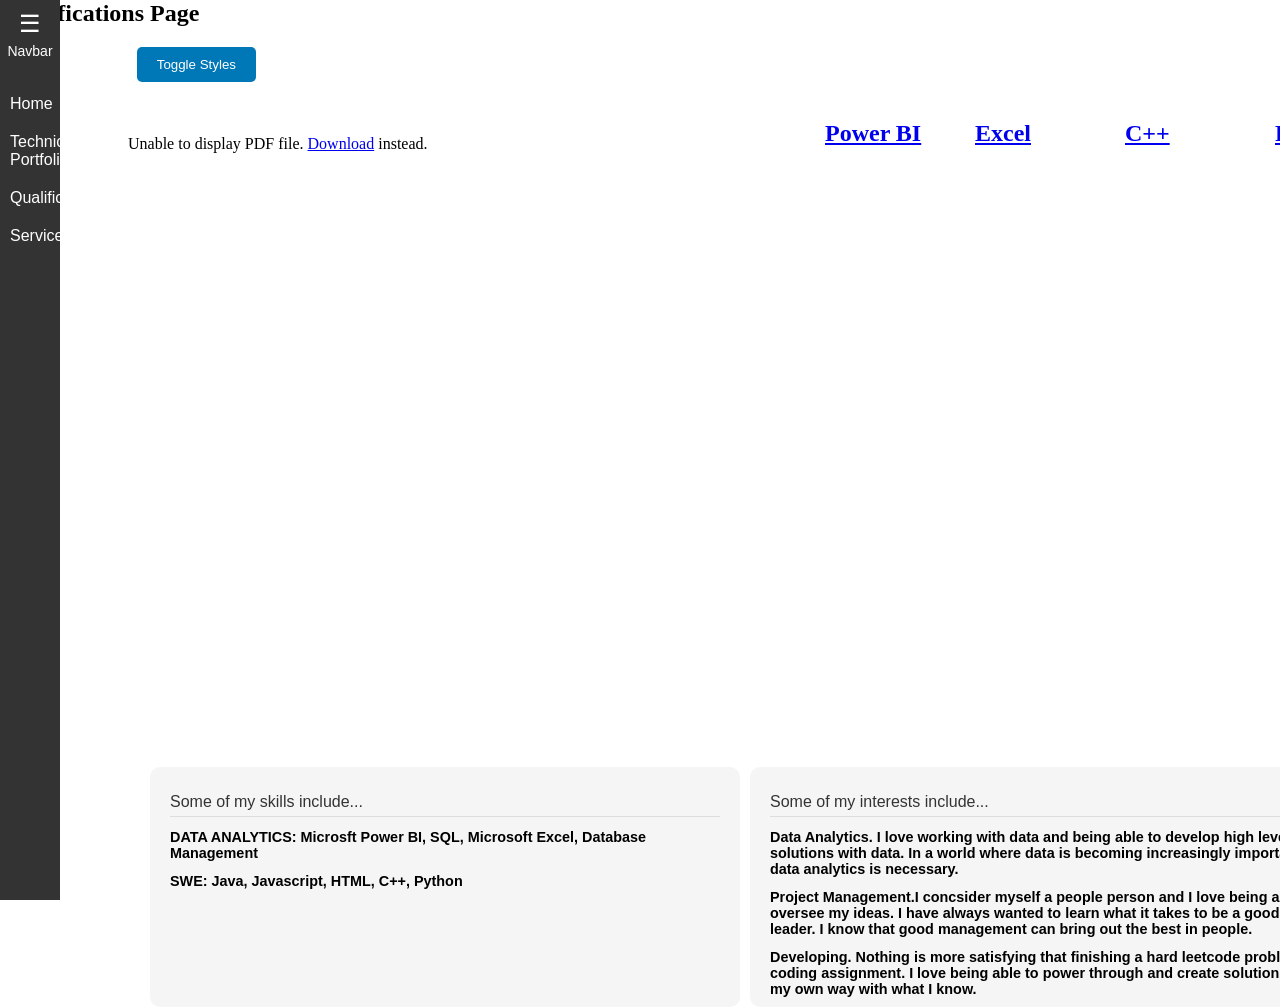
<file: qualifications.html>
<!DOCTYPE HTML PUBLIC "-//W3C//DTD HTML 4.01 Transitional//EN">
<html lang="en">
<head>
    <meta charset="UTF-8">
    <meta name="viewport" content="width=device-width, initial-scale=1.0">
    <link id="default-stylesheet" rel="stylesheet" href="styles2.css">
    <link id="alternate-stylesheet" rel="stylesheet" href="styles.css">
    <title>Side Navbar</title>
</head>
<body>
    <div class="navbar">
        <div class="navbar-header">
            <span class="navbar-icon">☰</span>
            <span class="navbar-title">Navbar</span>
        </div>
        <ul class="navbar-links">
            <li><a href="index.html">Home</a></li>
            <li><a href="Technical_portfolio.html">Technical Portfolio</a></li>
            <li><a href="qualifications.html">Qualifications</a></li>
            <li><a href="services.html">Service</a></li>
            
        </ul>
    </div>
    <div class="header_qual">
        <h2>Qualifications Page</h2>
    </div>
    <div class ="style toggle">
        <button id="toggle-styles">Toggle Styles</button>
    </div>
    <div class ="qualifications">
        <div class="resume">
            <div class="pdf-container">
                <object data="resume.pdf" type="application/pdf" width="100%" height="500px">
                    <p>Unable to display PDF file. <a href="resume.pdf">Download</a> instead.</p>
                  </object>
            </div>
        </div>
    </div>
    <div class = "qual_skill">
        <p>Some of my skills include...</p>
        <h2>DATA ANALYTICS: Microsft Power BI, SQL, Microsoft Excel, Database Management</h2>
        <h2>SWE: Java, Javascript, HTML, C++, Python</h2>
    </div>
    <div class = "qual_interests">
        <p>Some of my interests include...</p>
        <h2><strong>Data Analytics.</strong> I love working with data and being able to develop high level solutions with data. In a world where data is becoming increasingly important, data analytics is necessary.</h2>
        <h2><strong>Project Management.</strong>I concsider myself a people person and I love being able to oversee my ideas. I have always wanted to learn what it takes to be a good leader. I know that good management can bring out the best in people.</h2>
        <h2><strong>Developing.</strong> Nothing is more satisfying that finishing a hard leetcode problem or coding assignment. I love being able to power through and create solutions in my own way with what I know.</h2>
    </div>
    <div class="Qual_links">
        <a href="https://powerbi.microsoft.com/en-us/" target="_blank" id="powerbi-logo">
            <h2>Power BI</h2>
        </a>
        <a href="https://www.microsoft.com/en-us/microsoft-365/excel" target="_blank" id="excel-logo">
            <h2>Excel</h2>
        </a>
        <a href="https://www.w3schools.com/cpp/cpp_intro.asp" target="_blank" id="c-logo">
            <h2>C++</h2>
        </a>
        <a href="https://www.python.org/" target="_blank" id="python-logo">
            <h2>Python</h2>
        </a>
    </div>
    <script src="script.js"></script>
    <script src="toggle.js"></script>
</body>

</html>
</file>
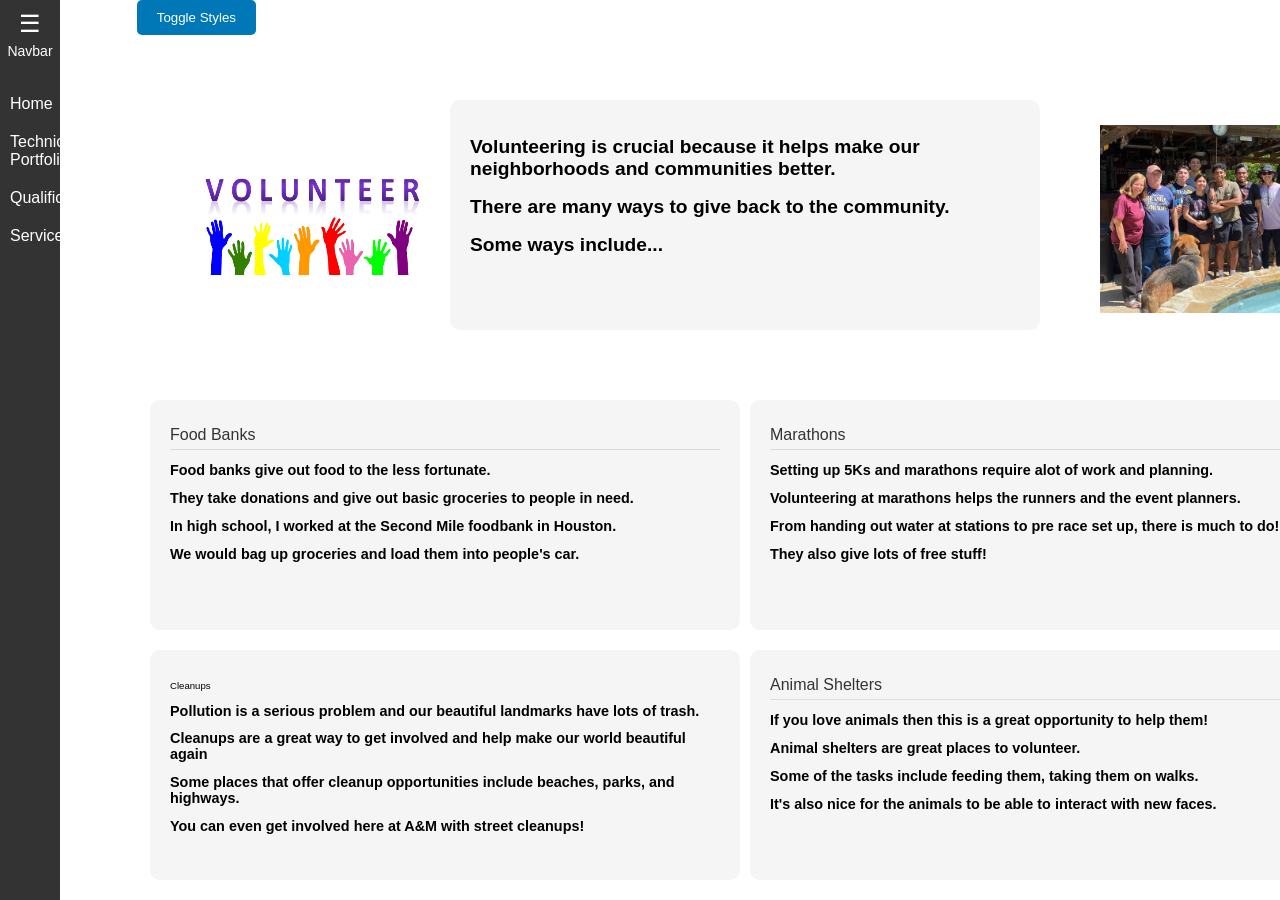
<file: services.html>
<!DOCTYPE HTML PUBLIC "-//W3C//DTD HTML 4.01 Transitional//EN">
<html lang="en">
<head>
    <meta charset="UTF-8">
    <meta name="viewport" content="width=device-width, initial-scale=1.0">
    <link id="default-stylesheet" rel="stylesheet" href="styles2.css">
    <link id="alternate-stylesheet" rel="stylesheet" href="styles.css">
    <title>Side Navbar</title>
</head>
<body>
    <div class="navbar">
        <div class="navbar-header">
            <span class="navbar-icon">☰</span>
            <span class="navbar-title">Navbar</span>
        </div>
        <ul class="navbar-links">
            <li><a href="index.html">Home</a></li>
            <li><a href="Technical_portfolio.html">Technical Portfolio</a></li>
            <li><a href="qualifications.html">Qualifications</a></li>
            <li><a href="services.html">Service</a></li>
            
        </ul>
    </div>
    <div class ="style toggle">
        <button id="toggle-styles">Toggle Styles</button>
    </div>
    <div class = "volunteer_img1">
        <img src="volunteering.png"  id="service_img1">
    </div>
    <div class = "volunteer_imgs">
        <img src="volunteering2.jpg"  id="service_img2">
    </div>

    <div class = "service_intro">
        
        <h2>Volunteering is crucial because it helps make our neighborhoods and communities better. </h2> 
        <h2>There are many ways to give back to the community.</h2>
        <h2>Some ways include... </h2>
        <h2></h2>
    </div>
    <div class = "food_bank">
        <p>Food Banks</p>
        <h2>Food banks give out food to the less fortunate.</h2> 
        <h2>They take donations and give out basic groceries to people in need.</h2>
        <h2>In high school, I worked at the Second Mile foodbank in Houston.</h2>
        <h2>We would bag up groceries and load them into people's car.</h2>
        <h2></h2>
    </div>
    <div class = "Marathons">
        <p>Marathons</p>
        <h2>Setting up 5Ks and marathons require alot of work and planning.</h2> 
        <h2>Volunteering at marathons helps the runners and the event planners.</h2>
        <h2>From handing out water at stations to pre race set up, there is much to do!</h2>
        <h2>They also give lots of free stuff!</h2>
        <h2></h2>
    </div>
    <div class = "Animal_shelter">
        <p>Animal Shelters</p>
        <h2>If you love animals then this is a great opportunity to help them!</h2> 
        <h2>Animal shelters are great places to volunteer.</h2>
        <h2>Some of the tasks include feeding them, taking them on walks.</h2>
        <h2>It's also nice for the animals to be able to interact with new faces.</h2>
        <h2></h2>
    </div>
    <div class = "Cleanups">
        <p>Cleanups</p>
        <h2>Pollution is a serious problem and our beautiful landmarks have lots of trash.</h2> 
        <h2>Cleanups are a great way to get involved and help make our world beautiful again</h2>
        <h2>Some places that offer cleanup opportunities include beaches, parks, and highways.</h2>
        <h2>You can even get involved here at A&M with street cleanups!</h2>
        <h2></h2>
    </div>
    <script src="script.js"></script>
    <script src="toggle.js"></script>
</body>

</html>
</file>
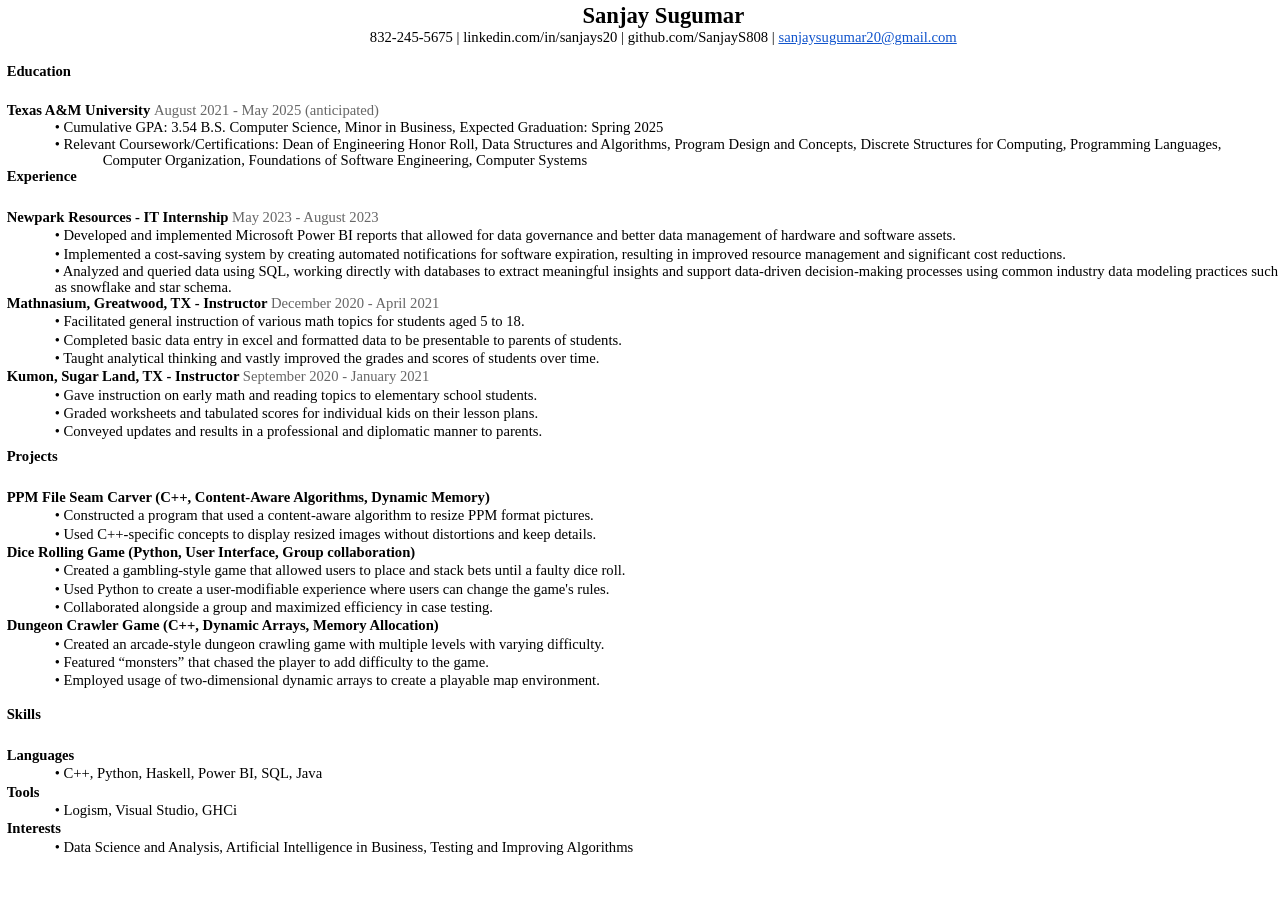
<file: Sugumar_Sanjay_Resume (3).html>
<!DOCTYPE  html PUBLIC "-//W3C//DTD XHTML 1.0 Transitional//EN" "http://www.w3.org/TR/xhtml1/DTD/xhtml1-transitional.dtd">
<html xmlns="http://www.w3.org/1999/xhtml" xml:lang="en" lang="en"><head><meta http-equiv="Content-Type" content="text/html; charset=utf-8"/><title>Sugumar_Sanjay_Resume</title><style type="text/css"> * {margin:0; padding:0; text-indent:0; }
 h1 { color: black; font-family:"Times New Roman", serif; font-style: normal; font-weight: bold; text-decoration: none; font-size: 17pt; }
 p { color: black; font-family:"Times New Roman", serif; font-style: normal; font-weight: normal; text-decoration: none; font-size: 11pt; margin:0pt; }
 a { color: #1154CC; font-family:"Times New Roman", serif; font-style: normal; font-weight: normal; text-decoration: underline; font-size: 11pt; }
 h2 { color: black; font-family:"Times New Roman", serif; font-style: normal; font-weight: bold; text-decoration: none; font-size: 11pt; }
 .s1 { color: #666; font-family:"Times New Roman", serif; font-style: normal; font-weight: normal; text-decoration: none; font-size: 11pt; }
 li {display: block; }
 #l1 {padding-left: 0pt; }
 #l1> li>*:first-child:before {content: "• "; color: black; font-family:"Times New Roman", serif; font-style: normal; font-weight: normal; text-decoration: none; font-size: 11pt; }
</style></head><body><h1 style="padding-top: 2pt;padding-left: 35pt;text-indent: 0pt;text-align: center;">Sanjay Sugumar</h1><p style="padding-left: 35pt;text-indent: 0pt;text-align: center;"><a href="mailto:sanjaysugumar20@gmail.com" style=" color: black; font-family:&quot;Times New Roman&quot;, serif; font-style: normal; font-weight: normal; text-decoration: none; font-size: 11pt;" target="_blank">832-245-5675 | linkedin.com/in/sanjays20 | github.com/SanjayS808 | </a><a href="mailto:sanjaysugumar20@gmail.com" target="_blank">sanjaysugumar20@gmail.com</a></p><p style="text-indent: 0pt;text-align: left;"><br/></p><h2 style="padding-left: 5pt;text-indent: 0pt;text-align: left;">Education</h2><p style="text-indent: 0pt;text-align: left;"><br/></p><p style="padding-left: 5pt;text-indent: 0pt;line-height: 1pt;text-align: left;"/><h2 style="padding-top: 4pt;padding-left: 5pt;text-indent: 0pt;text-align: left;">Texas A&amp;M University <span class="s1">August 2021 - May 2025 (anticipated)</span></h2><ul id="l1"><li data-list-text="•"><p style="padding-left: 47pt;text-indent: -6pt;text-align: left;">Cumulative GPA: 3.54 B.S. Computer Science, Minor in Business, Expected Graduation: Spring 2025</p></li><li data-list-text="•"><p style="padding-top: 1pt;padding-left: 77pt;text-indent: -36pt;line-height: 106%;text-align: left;">Relevant Coursework/Certifications: Dean of Engineering Honor Roll, Data Structures and Algorithms, Program Design and Concepts, Discrete Structures for Computing, Programming Languages, Computer Organization, Foundations of Software Engineering, Computer Systems</p><h2 style="padding-left: 5pt;text-indent: 0pt;text-align: left;">Experience</h2><p style="text-indent: 0pt;text-align: left;"><br/></p><p style="padding-left: 5pt;text-indent: 0pt;line-height: 1pt;text-align: left;"/><h2 style="padding-top: 5pt;padding-left: 5pt;text-indent: 0pt;text-align: left;">Newpark Resources - IT Internship <span class="s1">May 2023 - August 2023</span></h2></li><li data-list-text="•"><p style="padding-top: 1pt;padding-left: 41pt;text-indent: 0pt;text-align: left;">Developed and implemented Microsoft Power BI reports that allowed for data governance and better data management of hardware and software assets.</p></li><li data-list-text="•"><p style="padding-top: 1pt;padding-left: 41pt;text-indent: 0pt;text-align: left;">Implemented a cost-saving system by creating automated notifications for software expiration, resulting in improved resource management and significant cost reductions.</p></li><li data-list-text="•"><p style="padding-top: 1pt;padding-left: 41pt;text-indent: 0pt;line-height: 106%;text-align: left;">Analyzed and queried data using SQL, working directly with databases to extract meaningful insights and support data-driven decision-making processes using common industry data modeling practices such as snowflake and star schema.</p><h2 style="padding-left: 5pt;text-indent: 0pt;text-align: left;">Mathnasium, Greatwood, TX - Instructor <span class="s1">December 2020 - April 2021</span></h2></li><li data-list-text="•"><p style="padding-top: 1pt;padding-left: 47pt;text-indent: -6pt;text-align: left;">Facilitated general instruction of various math topics for students aged 5 to 18.</p></li><li data-list-text="•"><p style="padding-top: 1pt;padding-left: 47pt;text-indent: -6pt;text-align: left;">Completed basic data entry in excel and formatted data to be presentable to parents of students.</p></li><li data-list-text="•"><p style="padding-top: 1pt;padding-left: 47pt;text-indent: -6pt;text-align: left;">Taught analytical thinking and vastly improved the grades and scores of students over time.</p><h2 style="padding-top: 1pt;padding-left: 5pt;text-indent: 0pt;text-align: left;">Kumon, Sugar Land, TX - Instructor <span class="s1">September 2020 - January 2021</span></h2></li><li data-list-text="•"><p style="padding-top: 1pt;padding-left: 47pt;text-indent: -6pt;text-align: left;">Gave instruction on early math and reading topics to elementary school students.</p></li><li data-list-text="•"><p style="padding-top: 1pt;padding-left: 47pt;text-indent: -6pt;text-align: left;">Graded worksheets and tabulated scores for individual kids on their lesson plans.</p></li><li data-list-text="•"><p style="padding-top: 1pt;padding-left: 47pt;text-indent: -6pt;text-align: left;">Conveyed updates and results in a professional and diplomatic manner to parents.</p><h2 style="padding-top: 6pt;padding-left: 5pt;text-indent: 0pt;text-align: left;">Projects</h2><p style="text-indent: 0pt;text-align: left;"><br/></p><p style="padding-left: 5pt;text-indent: 0pt;line-height: 1pt;text-align: left;"/><h2 style="padding-top: 5pt;padding-left: 5pt;text-indent: 0pt;text-align: left;">PPM File Seam Carver (C++, Content-Aware Algorithms, Dynamic Memory)</h2></li><li data-list-text="•"><p style="padding-top: 1pt;padding-left: 47pt;text-indent: -6pt;text-align: left;">Constructed a program that used a content-aware algorithm to resize PPM format pictures.</p></li><li data-list-text="•"><p style="padding-top: 1pt;padding-left: 47pt;text-indent: -6pt;text-align: left;">Used C++-specific concepts to display resized images without distortions and keep details.</p><h2 style="padding-top: 1pt;padding-left: 5pt;text-indent: 0pt;text-align: left;">Dice Rolling Game (Python, User Interface, Group collaboration)</h2></li><li data-list-text="•"><p style="padding-top: 1pt;padding-left: 47pt;text-indent: -6pt;text-align: left;">Created a gambling-style game that allowed users to place and stack bets until a faulty dice roll.</p></li><li data-list-text="•"><p style="padding-top: 1pt;padding-left: 47pt;text-indent: -6pt;text-align: left;">Used Python to create a user-modifiable experience where users can change the game&#39;s rules.</p></li><li data-list-text="•"><p style="padding-top: 1pt;padding-left: 47pt;text-indent: -6pt;text-align: left;">Collaborated alongside a group and maximized efficiency in case testing.</p><h2 style="padding-top: 1pt;padding-left: 5pt;text-indent: 0pt;text-align: left;">Dungeon Crawler Game (C++, Dynamic Arrays, Memory Allocation)</h2></li><li data-list-text="•"><p style="padding-top: 1pt;padding-left: 47pt;text-indent: -6pt;text-align: left;">Created an arcade-style dungeon crawling game with multiple levels with varying difficulty.</p></li><li data-list-text="•"><p style="padding-top: 1pt;padding-left: 47pt;text-indent: -6pt;text-align: left;">Featured “monsters” that chased the player to add difficulty to the game.</p></li><li data-list-text="•"><p style="padding-top: 1pt;padding-left: 47pt;text-indent: -6pt;text-align: left;">Employed usage of two-dimensional dynamic arrays to create a playable map environment.</p><p style="text-indent: 0pt;text-align: left;"><br/></p><h2 style="padding-left: 5pt;text-indent: 0pt;text-align: left;">Skills</h2><p style="text-indent: 0pt;text-align: left;"><br/></p><p style="padding-left: 5pt;text-indent: 0pt;line-height: 1pt;text-align: left;"/><h2 style="padding-top: 5pt;padding-left: 5pt;text-indent: 0pt;text-align: left;">Languages</h2></li><li data-list-text="•"><p style="padding-top: 1pt;padding-left: 47pt;text-indent: -6pt;text-align: left;">C++, Python, Haskell, Power BI, SQL, Java</p><h2 style="padding-top: 1pt;padding-left: 5pt;text-indent: 0pt;text-align: left;">Tools</h2></li><li data-list-text="•"><p style="padding-top: 1pt;padding-left: 47pt;text-indent: -6pt;text-align: left;">Logism, Visual Studio, GHCi</p><h2 style="padding-top: 1pt;padding-left: 5pt;text-indent: 0pt;text-align: left;">Interests</h2></li><li data-list-text="•"><p style="padding-top: 1pt;padding-left: 47pt;text-indent: -6pt;text-align: left;">Data Science and Analysis, Artificial Intelligence in Business, Testing and Improving Algorithms</p></li></ul></body></html>
</file>
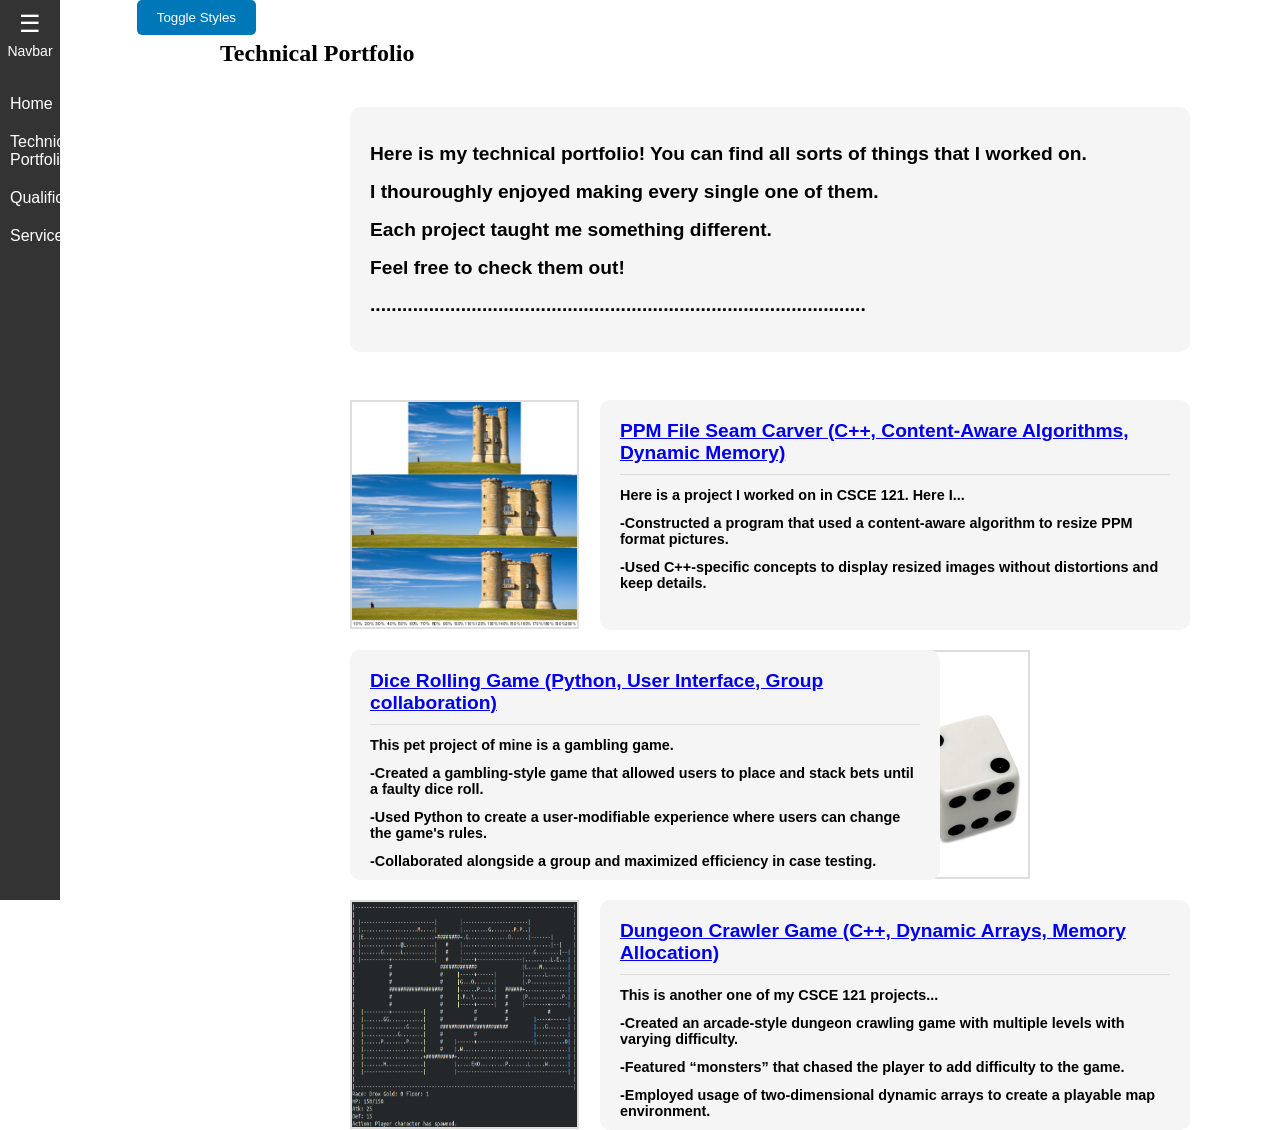
<file: Technical_portfolio.html>
<!DOCTYPE HTML PUBLIC "-//W3C//DTD HTML 4.01 Transitional//EN">
<html lang="en">
<head>
    <meta charset="UTF-8">
    <meta name="viewport" content="width=device-width, initial-scale=1.0">
    <link id="default-stylesheet" rel="stylesheet" href="styles2.css">
    <link id="alternate-stylesheet" rel="stylesheet" href="styles.css">
    <title>Side Navbar</title>
</head>
<body>
    <div class="navbar">
        <div class="navbar-header">
            <span class="navbar-icon">☰</span>
            <span class="navbar-title">Navbar</span>
        </div>
        <ul class="navbar-links">
            <li><a href="index.html">Home</a></li>
            <li><a href="Technical_portfolio.html">Technical Portfolio</a></li>
            <li><a href="qualifications.html">Qualifications</a></li>
            <li><a href="services.html">Service</a></li>
            
        </ul>
    </div>
    <div class ="style toggle">
        <button id="toggle-styles">Toggle Styles</button>
    </div>
<div class="technical_header">
    <h2> Technical Portfolio</h2>
</div>
    <div class="technical_para">
        <h2>Here is my technical portfolio! You can find all sorts of things that I worked on.</h2> 
        <h2> I thouroughly enjoyed making every single one of them. </h2>
        <h2>Each project taught me something different. </h2>
        <h2>Feel free to check them out! </h2>
        <h2>.............................................................................................</h2>

        
        <h2></h2>
    </div>
    <div class="tech_proj1">
        <div class = "proj1_image">
            <<img src="seamcarving.png" id="proj1_images"> 
        </div>
        <div class="tech_p1_desc">
        <div class="seamlink">
        <a href="https://www.linkedin.com/in/sanjays20/" target="_blank" id="seamlinks">
            <strong>PPM File Seam Carver (C++, Content-Aware Algorithms, Dynamic Memory)</strong>
        </a>
    </div>
            
            <p></p>
            <h2>Here is a project I worked on in CSCE 121. Here I...</h2> 
            <h2>-Constructed a program that used a content-aware algorithm to resize PPM format pictures. </h2>
            <h2>-Used C++-specific concepts to display resized images without distortions and keep details.</h2>
        </div>
    </div>
    <div class="tech_proj2">
        <div class="tech_p2_img">
            <<img src="p2_image.jpeg" id="proj2_images"> 
        </div>
        <div class="tech_p2_desc">
            <div class="dicelink">
                <a href="https://www.linkedin.com/in/sanjays20/" target="_blank" id="dicelinks">
                    <strong>Dice Rolling Game (Python, User Interface, Group collaboration)</strong>
                </a>
            </div>
            <p><strong></strong></p>
            <h2>This pet project of mine is a gambling game.</h2> 
            <h2>-Created a gambling-style game that allowed users to place and stack bets until a faulty dice roll.</h2>
            <h2>-Used Python to create a user-modifiable experience where users can change the game's rules.</h2>
            <h2>-Collaborated alongside a group and maximized efficiency in case testing.</h2>
        </div>
    </div>
    <div class="tech_proj3">
        <div class="tech_p3_img">
            <<img src="p3_image.png" id="proj3_images"> 
        </div>
        <div class="tech_p3_desc" >
            <div class="dicelink">
            <a href="https://www.linkedin.com/in/sanjays20/" target="_blank" id="dungeonlinks">
                <strong>Dungeon Crawler Game (C++, Dynamic Arrays, Memory Allocation)</strong>
            </a>
        </div>
        <p><strong></strong></p>
            <h2>This is another one of my CSCE 121 projects...</h2> 
            <h2>-Created an arcade-style dungeon crawling game with multiple levels with varying difficulty.</h2>
            <h2>-Featured “monsters” that chased the player to add difficulty to the game.</h2>
            <h2>-Employed usage of two-dimensional dynamic arrays to create a playable map environment.</h2>
        </div>
    </div>

    
    <script src="script.js"></script>
    <script src="toggle.js"></script>
</body>


</html>
</file>
<file: styles2.css>
/* styles1.css */
body {
    margin: 0;
    padding: 0;
}


.homepage_header {
    margin-left: 200px; 
    padding: 20px; 
    
}

/* ... (other CSS rules) ... */
.homepage_intro {
    background-color: #117aaf; /* Change the background color */
    margin-left: 350px; /* Adjusted margin-left */
    width: 160px; /* Adjusted width */
    height: 50px; /* Adjusted height */
}

.navbar {
    font-family: "Verdana", sans-serif;
    width: 60px;
    height: 100%;
    background-color: #1580eb;
    position: fixed;
    overflow-x: hidden;
    transition: width 0.2s;
}

.navbar:hover {
    width: 200px;
}

.navbar-header {
    display: flex;
    flex-direction: column;
    align-items: center;
    padding: 10px;
    color: #fff;
}

.navbar-icon {
    font-size: 24px;
    cursor: pointer;
}

.navbar-title {
    font-size: 14px;
    margin-top: 5px;
}

.navbar-links {
    list-style-type: none;
    padding: 0;
}

.navbar-links li {
    padding: 10px;
    text-align: center;
}

.navbar-links a {
    text-decoration: none;
    color: #fff;
    display: block;
}

.navbar-links a:hover {
    background-color: #444;
}

#homepage_image {
    position: absolute;
    top: 100px;
    left: 150px;
    width: 320px;
    height: 400px;

    
}

.footer {
    position: fixed;
    margin-top: 500px;
    bottom: 0;
    width: 100%;
    background-color: #333;
    color: #fff;
    text-align: center;
    padding: 1px;
}
.homepage_para {
    font-family: "Verdana", sans-serif; /* Change the font family */
    font-size: 90%; /* Increase the font size */
    margin-left: 500px; /* Adjusted margin-left */
    margin-top: 20px;
    width: 800px; /* Adjusted width */
    background-color: #ddd; /* Different background color */
    padding: 15px; /* Adjusted padding */
    border-radius: 10px; /* Added border-radius for rounded corners */
}

.homepage_para p {
    margin: 0;
    padding: 100px; /* Adjusted padding */
    font-size: 18px; /* Increase the font size */
    color: #555; /* Different text color */
    line-height: 1.5;
    border-bottom: 1px solid #ccc; /* Lighter horizontal line */
}

.homepage_para:hover {
    transform: scale(1.01);
}
.Connect_links{

    top: 200px;
    left: 200px;
    display: flex;
    justify-content: space-around; /* Evenly space the logos */
    align-items: center; /* Center the logos vertically */
    width: 600px; /* Adjust the container width as needed */
    
}

.tamulink{
    font-family: "Helvetica Neue", Helvetica, Arial, sans-serif;
    font-size: 20px;
    position: absolute;
    top: 182px;
    left: 672px;
    
}
.Connect_links{
    position: absolute;
    top: auto;
    left: 200px;
    display: flex;
    justify-content: space-around; /* Evenly space the logos */
    align-items: center; /* Center the logos vertically */
    width: 600px; /* Adjust the container width as needed */
    
}


/* Style the LinkedIn logo */
#linkedin-logo img {
    width: 100px; /* Adjust the size as needed */
    height: auto;
    border: none;
    transition: transform 0.2s;
    
}

/* Add a hover effect (optional) */
#linkedin-logo img:hover {
    transform: scale(1.1);
}

#discord-logo img {
    width: 100px; /* Adjust the size as needed */
    height: auto;
    border: none;
    transition: transform 0.2s;
}

/* Add a hover effect (optional) */
#discord-logo img:hover {
    transform: scale(1.1);
}   


#insta-logo img {
    width: 100px; /* Adjust the size as needed */
    height: auto;
    border: none;
    transition: transform 0.2s;
    
}

/* Add a hover effect (optional) */
#insta-logo img:hover {
    transform: scale(1.1);
}   

#git-logo img {
    width: 100px; /* Adjust the size as needed */
    height: auto;
    border: none;
    transition: transform 0.2s;
    
}

/* Add a hover effect (optional) */
#git-logo img:hover {
    transform: scale(1.1);
}   


.technical_para {
    font-family: "Verdana", sans-serif; /* Change the font family */
    font-size: 90%; /* Increase the font size */
    margin-left: 320px; /* Adjusted margin-left */
    margin-right: 20px; /* Added margin-right */
    width: 800px; /* Adjusted width */
    background-color: #ddd; /* Different background color */
    padding: 15px; /* Adjusted padding */
    border-radius: 10px; /* Added border-radius for rounded corners */
}
.technical_para p{
    margin: 0;
    padding: 5px 0;
    font-size: 16px;
    color: #333;
    line-height: 1.2;
    border-bottom: 1px solid #ddd; /* Add a horizontal line below each line of text */
}
.technical_para:hover {
    transform: scale(1.01);
}

.technical_header{
    margin-left: 200px; 
    padding: 20px;
}


.tech_p1_desc {
    font-family: "Arial", sans-serif; /* Change the font family */
    font-size: 60%; /* Increase the font size */
    width: 600px; /* Adjusted width */
    height: 220px; /* Adjusted height */
    background-color: #ddd; /* Different background color */
    padding: 15px; /* Adjusted padding */
    position: absolute;
    top: 420px; /* Adjusted top position */
    left: 600px; /* Adjusted left position */
    border-radius: 10px; /* Added border-radius for rounded corners */
}

.tech_p1_desc p {
    margin: 0;
    padding: 10px 0; /* Adjusted padding */
    font-size: 18px; /* Increase the font size */
    color: #555; /* Different text color */
    line-height: 1.5;
    border-bottom: 1px solid #ccc; /* Lighter horizontal line */
}


.tech_p1_desc:hover {
    transform: scale(1.01);
}

#proj1_images{
    width: 240px;
    height:240px;
    position: absolute;
    top: 420px;
    left: 350px;
    border-bottom: 2px solid #ddd; 
    border-top: 2px solid #ddd; 
    border-left: 2px solid #ddd; 
    border-right: 2px solid #ddd; 
}
#proj1_images:hover{
    transform: scale(1.01);
}







.tech_p2_desc{
    font-family: "Arial", sans-serif; /* Change the font family */
    font-size: 60%; /* Increase the font size */
    width: 600px; /* Adjusted width */
    height: 220px; /* Adjusted height */
    background-color: #ddd; /* Different background color */
    padding: 15px; /* Adjusted padding */
    position: absolute;
    top: 700px; /* Adjusted top position */
    left: 600px; /* Adjusted left position */
    border-radius: 10px; /* Added border-radius for rounded corners */
    
}
.tech_p2_desc p {
    margin: 0;
    padding: 10px 0; /* Adjusted padding */
    font-size: 18px; /* Increase the font size */
    color: #555; /* Different text color */
    line-height: 1.5;
    border-bottom: 1px solid #ccc; /* Lighter horizontal line */
}

.tech_p2_desc:hover {
    transform: scale(1.01);
}


#proj2_images{
    width: 240px;
    height:240px;
    position: absolute;
    top: 700px;
    right: 860px;
    border-bottom: 2px solid #ddd; 
    border-top: 2px solid #ddd; 
    border-left: 2px solid #ddd; 
    border-right: 2px solid #ddd; 
}
#proj2_images:hover{
    transform: scale(1.01);
}


.tech_p3_desc {
    font-family: "Arial", sans-serif; /* Change the font family */
    font-size: 60%; /* Increase the font size */
    width: 600px; /* Adjusted width */
    height: 220px; /* Adjusted height */
    background-color: #ddd; /* Different background color */
    padding: 15px; /* Adjusted padding */
    position: absolute;
    top: 1000px; /* Adjusted top position */
    left: 600px; /* Adjusted left position */
    border-radius: 10px; /* Added border-radius for rounded corners */
}

.tech_p3_desc p {
    margin: 0;
    padding: 5px 0;
    font-size: 16px;
    color: #333;
    line-height: 1.2;
    border-bottom: 1px solid #ddd; /* Add a horizontal line below each line of text */
}

.tech_p3_desc:hover {
    transform: scale(1.01);
}

#proj3_images{
    width: 240px;
    height:240px;
    position: absolute;
    top: 1000px;
    left: 350px;
    border-bottom: 2px solid #ddd; 
    border-top: 2px solid #ddd; 
    border-left: 2px solid #ddd; 
    border-right: 2px solid #ddd; 
}
#proj3_images:hover{
    transform: scale(1.01);
}


.seamlink{
    font-family: "Helvetica Neue", Helvetica, Arial, sans-serif;
    font-size: 200%;
}

.dicelink{
    font-family: "Helvetica Neue", Helvetica, Arial, sans-serif;
    font-size: 200%;
}



/* Style for the AI Content */
/* Style for AI Hero Section */
.ai-hero {
    background-image: url('ai-hero-background.jpg');
    background-size: cover;
    color: #000000;
    text-align: center;
    padding: 100px 0;
}

.ai-hero h1 {
    font-size: 36px;
}

.ai-hero p {
    font-size: 20px;
    margin-top: 20px;
}

.btn-primary {
    display: inline-block;
    padding: 15px 30px;
    margin-top: 30px;
    background-color: #0077b6;
    color: #fff;
    text-decoration: none;
    font-weight: bold;
    border-radius: 5px;
    transition: background-color 0.3s ease;
}

.btn-primary:hover {
    background-color: #055c91;
}

/* Style for AI Features Section */
.ai-features {
    display: flex;
    justify-content: space-around;
    align-items: center;
    padding: 80px 0;
}

.ai-feature {
    text-align: center;
    padding: 20px;
    border: 1px solid #ddd;
    border-radius: 5px;
    background-color: #fff;
    box-shadow: 0 4px 8px rgba(0, 0, 0, 0.1);
    transition: transform 0.3s ease;
}

.ai-feature:hover {
    transform: translateY(-5px);
}

.ai-feature img {
    max-width: 100%;
    height: auto;
    margin-bottom: 20px;
}

/* Style for AI Video Section */
.ai-video {
    text-align: center;
    margin: 50px 0;
}

/* Style for AI CTA Section */
.ai-cta {
    background-color: #f5f5f5;
    text-align: center;
    padding: 80px 0;
}

.ai-cta h2 {
    font-size: 28px;
    color: #333;
}

.ai-cta p {
    font-size: 18px;
    color: #666;
    margin-top: 20px;
}

.btn-secondary {
    display: inline-block;
    padding: 15px 30px;
    margin-top: 30px;
    background-color: #333;
    color: #fff;
    text-decoration: none;
    font-weight: bold;
    border-radius: 5px;
    transition: background-color 0.3s ease;
}

.btn-secondary:hover {
    background-color: #555;
}

.AI_content {
    margin-left: 20px;
    padding: 20px; /* Adjust padding for inner content */
    background-color: #f5f5f5;
    border: 1px solid #ddd;
    margin: 20px;
    border-radius: 5px;
}


.pdf-container {
    display: flex;
    justify-content: center;
    align-items: center;
    height: 80vh; /* Adjust the height as needed */
}

/* Style for the embedded PDF */
.pdf-container object {
    width: 80%; /* Adjust the width as needed */
    height: 80%; /* Adjust the height as needed */
}

#toggle-styles {
    position:absolute;
    right:80%;  
    padding: 10px 20px;
    background-color: #0077b6;
    color: #fff;
    border: none;
    border-radius: 5px;
    cursor: pointer;
    transition: background-color 0.3s ease;
}

#toggle-styles:hover {
    background-color: #055c91;
}

.service_intro{

    font-family: "Arial", sans-serif; /* Change the font family */
    font-size: 80%; /* Increase the font size */
    top: 100px;
    left: 200px;
    background-color: #ddd; /* Different background color */
    padding: 15px; /* Adjusted padding */
    position: absolute;
    width: 800px;
    height: 200px;
    border-radius: 10px; /* Added border-radius for rounded corners */
    
}
.service_intro p {
    margin: 0;
    padding: 10px 0; /* Adjusted padding */
    font-size: 18px; /* Increase the font size */
    color: #555; /* Different text color */
    line-height: 1.5;
    border-bottom: 1px solid #ccc; /* Lighter horizontal line */
}

.food_bank{
    font-family: "Arial", sans-serif; /* Change the font family */
    font-size: 60%; /* Increase the font size */
    width: 800px;
    height: 200px;
    background-color: #ddd; /* Different background color */
    padding: 15px; /* Adjusted padding */
    position: absolute;
    top: 350px;
    left: 500px;
    border-radius: 10px; /* Added border-radius for rounded corners */
    
}
.food_bank p {
    margin: 0;
    padding: 10px 0; /* Adjusted padding */
    font-size: 18px; /* Increase the font size */
    color: #555; /* Different text color */
    line-height: 1.5;
    border-bottom: 1px solid #ccc; /* Lighter horizontal line */
}

.Marathons{
    font-family: "Arial", sans-serif; /* Change the font family */
    font-size: 60%; /* Increase the font size */
    top: 600px;
    left: 200px;
    background-color: #ddd; /* Different background color */
    padding: 15px; /* Adjusted padding */
    position: absolute;
    width: 800px;
    height: 200px;
    border-radius: 10px; /* Added border-radius for rounded corners */
    
}
.Marathons p {
    margin: 0;
    padding: 10px 0; /* Adjusted padding */
    font-size: 18px; /* Increase the font size */
    color: #555; /* Different text color */
    line-height: 1.5;
    border-bottom: 1px solid #ccc; /* Lighter horizontal line */
}
.Animal_shelter{
    font-family: "Arial", sans-serif; /* Change the font family */
    font-size: 60%; /* Increase the font size */
    top: 850px;
    left: 500px;
    background-color: #ddd; /* Different background color */
    padding: 15px; /* Adjusted padding */
    position: absolute;
    width: 800px;
    height: 200px;
    border-radius: 10px; /* Added border-radius for rounded corners */
    
}
.Animal_shelter p {
    margin: 0;
    padding: 10px 0; /* Adjusted padding */
    font-size: 18px; /* Increase the font size */
    color: #555; /* Different text color */
    line-height: 1.5;
    border-bottom: 1px solid #ccc; /* Lighter horizontal line */
}
.Cleanups{
    font-family: "Arial", sans-serif; /* Change the font family */
    font-size: 60%; /* Increase the font size */
    top: 1100px;
    left: 200px;
    background-color: #ddd; /* Different background color */
    padding: 15px; /* Adjusted padding */
    position: absolute;
    width: 800px;
    height: 200px;
    border-radius: 10px; /* Added border-radius for rounded corners */
    
}
.Cleanup p {
    margin: 0;
    padding: 10px 0; /* Adjusted padding */
    font-size: 18px; /* Increase the font size */
    color: #555; /* Different text color */
    line-height: 1.5;
    border-bottom: 1px solid #ccc; /* Lighter horizontal line */
}

#service_img1{
    margin-top: 150px;
    margin-left:1100px;
    width: 300px;
    height: 150px;
}
#service_img2{
    margin-top: 60px;
    margin-left:100px;
    width: 300px;
}

.qual_skill{
    font-family: "Arial", sans-serif; /* Change the font family */
    font-size: 60%; /* Increase the font size */
    background-color: #ddd; /* Different background color */
    padding: 15px; /* Adjusted padding */
    position: absolute;
    width: 550px;
    height: 300px;
    border-radius: 10px; /* Added border-radius for rounded corners */
    top: auto;
    left: 150px;
}

.qual_skill p {
    margin: 0;
    padding: 10px 0; /* Adjusted padding */
    font-size: 18px; /* Increase the font size */
    color: #555; /* Different text color */
    line-height: 1.5;
    border-bottom: 1px solid #ccc; /* Lighter horizontal line */
}

.qual_interests{
    font-family: "Arial", sans-serif; /* Change the font family */
    font-size: 60%; /* Increase the font size */
    background-color: #ddd; /* Different background color */
    padding: 15px; /* Adjusted padding */
    position: absolute;
    width: 550px;
    height: 300px;
    border-radius: 10px; /* Added border-radius for rounded corners */
    top: auto;
    left: 750px;
}

.qual_interests p {
    margin: 0;
    padding: 10px 0; /* Adjusted padding */
    font-size: 18px; /* Increase the font size */
    color: #555; /* Different text color */
    line-height: 1.5;
    border-bottom: 1px solid #ccc; /* Lighter horizontal line */
}

.Qual_links{
    position: absolute;
    top: 100px;
    left: 800px;
    display: flex;
    justify-content: space-around; /* Evenly space the logos */
    align-items: center; /* Center the logos vertically */
    width: 600px; /* Adjust the container width as needed */
    }   

    #powerbi-logo{
        width: 100px; /* Adjust the size as needed */
    height: auto;
    border: none;
    transition: transform 0.2s;
    }
    #excel-logo{
        width: 100px; /* Adjust the size as needed */
    height: auto;
    border: none;
    transition: transform 0.2s;
    }
    #c-logo{
        width: 100px; /* Adjust the size as needed */
    height: auto;
    border: none;
    transition: transform 0.2s;
    }
    #python-logo{
        width: 100px; /* Adjust the size as needed */
    height: auto;
    border: none;
    transition: transform 0.2s;
    }
</file>
<file: styles.css>
/* styles.css */
body {
    margin: 0;
    padding: 0;
}


.homepage_header {
    margin-left: 200px; 
    padding: 20px; 
    
}

/* ... (other CSS rules) ... */
.homepage_intro{

    background-color:#800000;
    margin-left: 400px;
    width: 140px;
    height: 40px;
}

.navbar {
    width: 60px;
    height: 100%;
    background-color: #333;
    position: fixed;
    overflow-x: hidden;
    transition: width 0.2s;
}

.navbar:hover {
    width: 200px;
}

.navbar-header {
    display: flex;
    flex-direction: column;
    align-items: center;
    padding: 10px;
    color: #fff;
}

.navbar-icon {
    font-size: 24px;
    cursor: pointer;
}

.navbar-title {
    font-size: 14px;
    margin-top: 5px;
}

.navbar-links {
    list-style-type: none;
    padding: 0;
}

.navbar-links li {
    padding: 10px;
    text-align: center;
}

.navbar-links a {
    text-decoration: none;
    color: #fff;
    display: block;
}

.navbar-links a:hover {
    background-color: #444;
}

#homepage_image {
    position: absolute;
    top: 100px;
    left: 800px;
    width: 320px;
    height: 400px;

    
}

footer {
    position: fixed;
    margin-top: 50px;
    bottom: 0;
    width: 100%;
    background-color: #333;
    color: #fff;
    text-align: center;
    padding: 10px;
}
.homepage_para{
    font-family: "Helvetica Neue", Helvetica, Arial, sans-serif;
    font-size: 80%;
    margin-left: 220px;
    right: auto;
    width: 500;
    background-color: #f5f5f5;
    padding: 20px;
    
}
.homepage_para p {
    margin: 0;
    padding: 5px 0;
    font-size: 16px;
    color: #333;
    line-height: 1.2;
    border-bottom: 1px solid #ddd; /* Add a horizontal line below each line of text */
}

.homepage_para:hover {
    transform: scale(1.01);
}

.tamulink{
    font-family: "Helvetica Neue", Helvetica, Arial, sans-serif;
    font-size: 20px;
    position: absolute;
    top: 182px;
    left: 672px;
    
}
.Connect_links{
    position: absolute;
    top: auto;
    left: 200px;
    display: flex;
    justify-content: space-around; /* Evenly space the logos */
    align-items: center; /* Center the logos vertically */
    width: 600px; /* Adjust the container width as needed */
    
}


/* Style the LinkedIn logo */
#linkedin-logo img {
    width: 100px; /* Adjust the size as needed */
    height: auto;
    border: none;
    transition: transform 0.2s;
    
}

/* Add a hover effect (optional) */
#linkedin-logo img:hover {
    transform: scale(1.1);
}

#discord-logo img {
    width: 100px; /* Adjust the size as needed */
    height: auto;
    border: none;
    transition: transform 0.2s;
}

/* Add a hover effect (optional) */
#discord-logo img:hover {
    transform: scale(1.1);
}   


#insta-logo img {
    width: 100px; /* Adjust the size as needed */
    height: auto;
    border: none;
    transition: transform 0.2s;
    
}

/* Add a hover effect (optional) */
#insta-logo img:hover {
    transform: scale(1.1);
}   

#git-logo img {
    width: 100px; /* Adjust the size as needed */
    height: auto;
    border: none;
    transition: transform 0.2s;
    
}

/* Add a hover effect (optional) */
#git-logo img:hover {
    transform: scale(1.1);
}   

.homepage_para p {
    margin: 0;
    padding: 5px 0;
    font-size: 16px;
    color: #333;
    line-height: 1.2;
    border-bottom: 1px solid #ddd; /* Add a horizontal line below each line of text */
}
.technical_para {
    font-family: "Helvetica Neue", Helvetica, Arial, sans-serif;
    font-size: 80%;
    margin-left: 350;
    right: auto;
    width: 800;
    background-color: #f5f5f5;
    padding: 20px;
    
}
.technical_para p{
    margin: 0;
    padding: 5px 0;
    font-size: 16px;
    color: #333;
    line-height: 1.2;
    border-bottom: 1px solid #ddd; /* Add a horizontal line below each line of text */
}
.technical_para:hover {
    transform: scale(1.01);
}

.technical_header{
    margin-left: 200px; 
    padding: 20px;
}

.tech_p1_desc{
    font-family: "Helvetica Neue", Helvetica, Arial, sans-serif;
    font-size: 60%;
    width: 550;
    height:190px;
    background-color: #f5f5f5;
    padding: 20px;
    position: absolute;
    top: 400px;
    right: 250px;
    
}
.tech_p1_desc p {
    margin: 0;
    padding: 5px 0;
    font-size: 16px;
    color: #333;
    line-height: 1.2;
    border-bottom: 1px solid #ddd; /* Add a horizontal line below each line of text */
}

.tech_p1_desc:hover {
    transform: scale(1.01);
}

#proj1_images{
    width: 225px;
    height:225px;
    position: absolute;
    top: 400px;
    left: 350px;
    border-bottom: 2px solid #ddd; 
    border-top: 2px solid #ddd; 
    border-left: 2px solid #ddd; 
    border-right: 2px solid #ddd; 
}
#proj1_images:hover{
    transform: scale(1.01);
}







.tech_p2_desc{
    font-family: "Helvetica Neue", Helvetica, Arial, sans-serif;
    font-size: 60%;
    width: 550;
    height:190px;
    background-color: #f5f5f5;
    padding: 20px;
    position: absolute;
    top: 650px;
    left: 350px;
    
}
.tech_p2_desc p {
    margin: 0;
    padding: 5px 0;
    font-size: 16px;
    color: #333;
    line-height: 1.2;
    border-bottom: 1px solid #ddd; /* Add a horizontal line below each line of text */
}

.tech_p2_desc:hover {
    transform: scale(1.01);
}


#proj2_images{
    width: 225px;
    height:225px;
    position: absolute;
    top: 650px;
    right: 250px;
    border-bottom: 2px solid #ddd; 
    border-top: 2px solid #ddd; 
    border-left: 2px solid #ddd; 
    border-right: 2px solid #ddd; 
}
#proj2_images:hover{
    transform: scale(1.01);
}


.tech_p3_desc {
    font-family: "Helvetica Neue", Helvetica, Arial, sans-serif;
    font-size: 60%;
    width: 550;
    height:190px;
    background-color: #f5f5f5;
    padding: 20px;
    position: absolute;
    top: 900px;
    right: 250px;
}

.tech_p3_desc p {
    margin: 0;
    padding: 5px 0;
    font-size: 16px;
    color: #333;
    line-height: 1.2;
    border-bottom: 1px solid #ddd; /* Add a horizontal line below each line of text */
}

.tech_p3_desc:hover {
    transform: scale(1.01);
}

#proj3_images{
    width: 225px;
    height:225px;
    position: absolute;
    top: 900px;
    left: 350px;
    border-bottom: 2px solid #ddd; 
    border-top: 2px solid #ddd; 
    border-left: 2px solid #ddd; 
    border-right: 2px solid #ddd; 
}
#proj3_images:hover{
    transform: scale(1.01);
}


.seamlink{
    font-family: "Helvetica Neue", Helvetica, Arial, sans-serif;
    font-size: 200%;
}

.dicelink{
    font-family: "Helvetica Neue", Helvetica, Arial, sans-serif;
    font-size: 200%;
}




/* Style for the AI Content */
/* Style for AI Hero Section */
.ai-hero {
    background-image: url('ai-hero-background.jpg');
    background-size: cover;
    color: #000000;
    text-align: center;
    padding: 100px 0;
}

.ai-hero h1 {
    font-size: 36px;
}

.ai-hero p {
    font-size: 20px;
    margin-top: 20px;
}

.btn-primary {
    display: inline-block;
    padding: 15px 30px;
    margin-top: 30px;
    background-color: #0077b6;
    color: #fff;
    text-decoration: none;
    font-weight: bold;
    border-radius: 5px;
    transition: background-color 0.3s ease;
}

.btn-primary:hover {
    background-color: #055c91;
}

/* Style for AI Features Section */
.ai-features {
    display: flex;
    justify-content: space-around;
    align-items: center;
    padding: 80px 0;
}

.ai-feature {
    text-align: center;
    padding: 20px;
    border: 1px solid #ddd;
    border-radius: 5px;
    background-color: #fff;
    box-shadow: 0 4px 8px rgba(0, 0, 0, 0.1);
    transition: transform 0.3s ease;
}

.ai-feature:hover {
    transform: translateY(-5px);
}

.ai-feature img {
    max-width: 100%;
    height: auto;
    margin-bottom: 20px;
}

/* Style for AI Video Section */
.ai-video {
    text-align: center;
    margin: 50px 0;
}

/* Style for AI CTA Section */
.ai-cta {
    background-color: #f5f5f5;
    text-align: center;
    padding: 80px 0;
}

.ai-cta h2 {
    font-size: 28px;
    color: #333;
}

.ai-cta p {
    font-size: 18px;
    color: #666;
    margin-top: 20px;
}

.btn-secondary {
    display: inline-block;
    padding: 15px 30px;
    margin-top: 30px;
    background-color: #333;
    color: #fff;
    text-decoration: none;
    font-weight: bold;
    border-radius: 5px;
    transition: background-color 0.3s ease;
}

.btn-secondary:hover {
    background-color: #555;
}

.AI_content {
    margin-left: 20px;
    padding: 20px; /* Adjust padding for inner content */
    background-color: #f5f5f5;
    border: 1px solid #ddd;
    margin: 20px;
    border-radius: 5px;
}


.pdf-container {
    display: flex;
    justify-content: center;
    align-items: center;
    height: 80vh; /* Adjust the height as needed */
}

/* Style for the embedded PDF */
.pdf-container object {
    width: 80%; /* Adjust the width as needed */
    height: 80%; /* Adjust the height as needed */
}

#toggle-styles {
    position:absolute;
    right:80%;  
    padding: 10px 20px;
    background-color: #0077b6;
    color: #fff;
    border: none;
    border-radius: 5px;
    cursor: pointer;
    transition: background-color 0.3s ease;
}

#toggle-styles:hover {
    background-color: #055c91;
}


.service_intro{
    font-family: "Helvetica Neue", Helvetica, Arial, sans-serif;
    font-size: 80%;
    width: 550;
    height:190px;
    background-color: #f5f5f5;
    padding: 20px;
    position: absolute;
    top: 100px;
    left: 450px;
    
}
.service_intro p {
    margin: 0;
    padding: 5px 0;
    font-size: 16px;
    color: #333;
    line-height: 1.2;
    border-bottom: 1px solid #ddd; /* Add a horizontal line below each line of text */
}

.food_bank{
    font-family: "Helvetica Neue", Helvetica, Arial, sans-serif;
    font-size: 60%;
    width: 550;
    height:190px;
    background-color: #f5f5f5;
    padding: 20px;
    position: absolute;
    top: 400px;
    left: 150px;
    
}
.food_bank p {
    margin: 0;
    padding: 5px 0;
    font-size: 16px;
    color: #333;
    line-height: 1.2;
    border-bottom: 1px solid #ddd; /* Add a horizontal line below each line of text */
}

.Marathons{
    font-family: "Helvetica Neue", Helvetica, Arial, sans-serif;
    font-size: 60%;
    width: 550;
    height:190px;
    background-color: #f5f5f5;
    padding: 20px;
    position: absolute;
    top: 400px;
    left: 750px;
    
}
.Marathons p {
    margin: 0;
    padding: 5px 0;
    font-size: 16px;
    color: #333;
    line-height: 1.2;
    border-bottom: 1px solid #ddd; /* Add a horizontal line below each line of text */
}
.Animal_shelter{
    font-family: "Helvetica Neue", Helvetica, Arial, sans-serif;
    font-size: 60%;
    width: 550;
    height:190px;
    background-color: #f5f5f5;
    padding: 20px;
    position: absolute;
    top: 650px;
    left: 750px;
    
}
.Animal_shelter p {
    margin: 0;
    padding: 5px 0;
    font-size: 16px;
    color: #333;
    line-height: 1.2;
    border-bottom: 1px solid #ddd; /* Add a horizontal line below each line of text */
}
.Cleanups{
    font-family: "Helvetica Neue", Helvetica, Arial, sans-serif;
    font-size: 60%;
    width: 550;
    height:190px;
    background-color: #f5f5f5;
    padding: 20px;
    position: absolute;
    top: 650px;
    left: 150px;
    
}
.Cleanup p {
    margin: 0;
    padding: 5px 0;
    font-size: 16px;
    color: #333;
    line-height: 1.2;
    border-bottom: 1px solid #ddd; /* Add a horizontal line below each line of text */
}

#service_img1{
    margin-top: 150px;
    margin-left:200px;
    width: 225px;
    height: 125px;
}
#service_img2{
    margin-top: -150px;
    margin-left:1100px;
    width: 250px;
}



.qual_skill{
    font-family: "Helvetica Neue", Helvetica, Arial, sans-serif;
    font-size: 60%;
    width: 550;
    height:200px;
    background-color: #f5f5f5;
    padding: 20px;
    position: absolute;
    top: auto;
    left: 150px;
}

.qual_skill p {
    margin: 0;
    padding: 5px 0;
    font-size: 16px;
    color: #333;
    line-height: 1.2;
    border-bottom: 1px solid #ddd; /* Add a horizontal line below each line of text */
}

.qual_interests{
    font-family: "Helvetica Neue", Helvetica, Arial, sans-serif;
    font-size: 60%;
    width: 550;
    height:200px;
    background-color: #f5f5f5;
    padding: 20px;
    position: absolute;
    top: auto;
    left: 750px;
}

.qual_interests p {
    margin: 0;
    padding: 5px 0;
    font-size: 16px;
    color: #333;
    line-height: 1.2;
    border-bottom: 1px solid #ddd; /* Add a horizontal line below each line of text */
}


.AI_content {
    margin: 0 auto;
    max-width: 1200px;
    padding: 20px;
    background-color: #fff;
    border: 1px solid #ddd;
    border-radius: 10px;
    box-shadow: 0 4px 8px rgba(0, 0, 0, 0.1);
}

.ai-hero {
    background-color: #0077b6;
    color: #fff;
    text-align: center;
    padding: 100px 0;
}

.ai-hero h1 {
    font-size: 36px;
}

.ai-hero p {
    font-size: 20px;
    margin-top: 20px;
    color: #ccc;
}

.btn-primary {
    display: inline-block;
    padding: 15px 30px;
    margin-top: 30px;
    background-color: #055c91;
    color: #fff;
    text-decoration: none;
    font-weight: bold;
    border-radius: 5px;
    transition: background-color 0.3s ease;
}

.btn-primary:hover {
    background-color: #0077b6;
}

.ai-features {
    display: flex;
    justify-content: space-around;
    align-items: center;
    padding: 80px 0;
    background-color: #f5f5f5;
}

.ai-feature {
    text-align: center;
    padding: 20px;
    border: 1px solid #ddd;
    border-radius: 10px;
    background-color: #fff;
    box-shadow: 0 4px 8px rgba(0, 0, 0, 0.1);
    transition: transform 0.3s ease;
}

.ai-feature:hover {
    transform: translateY(-5px);
}

.ai-feature img {
    max-width: 100%;
    height: auto;
    margin-bottom: 20px;
}

.ai-video {
    text-align: center;
    margin: 50px 0;
}

.ai-cta {
    background-color: #0077b6;
    color: #fff;
    text-align: center;
    padding: 80px 0;
}

.ai-cta h2 {
    font-size: 28px;
}

.ai-cta p {
    font-size: 18px;
    margin-top: 20px;
}

.btn-secondary {
    display: inline-block;
    padding: 15px 30px;
    margin-top: 30px;
    background-color: #055c91;
    color: #fff;
    text-decoration: none;
    font-weight: bold;
    border-radius: 5px;
    transition: background-color 0.3s ease;
}

.btn-secondary:hover {
    background-color: #0077b6;
}

.Qual_links{
    position: absolute;
    top: 100px;
    left: 800px;
    display: flex;
    justify-content: space-around; /* Evenly space the logos */
    align-items: center; /* Center the logos vertically */
    width: 600px; /* Adjust the container width as needed */
    }   



    #powerbi-logo{
        width: 100px; /* Adjust the size as needed */
    height: auto;
    border: none;
    transition: transform 0.2s;
    }
    #excel-logo{
        width: 100px; /* Adjust the size as needed */
    height: auto;
    border: none;
    transition: transform 0.2s;
    }
    #c-logo{
        width: 100px; /* Adjust the size as needed */
    height: auto;
    border: none;
    transition: transform 0.2s;
    }
    #python-logo{
        width: 100px; /* Adjust the size as needed */
    height: auto;
    border: none;
    transition: transform 0.2s;
    }
</file>
